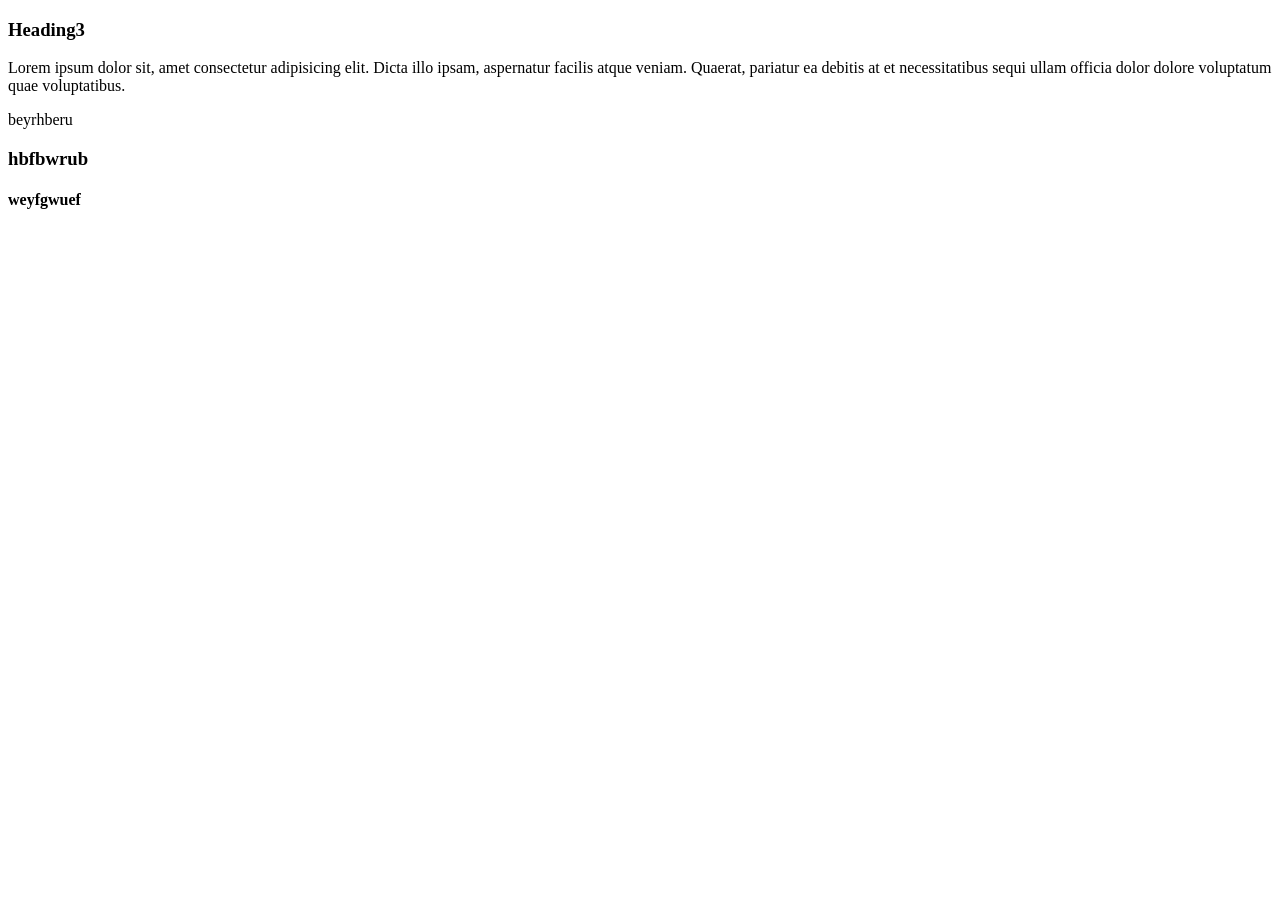
<file: index.html>
<!-- <!DOCTYPE html>
<html lang="en">
<head>
    <meta charset="UTF-8">
    <meta name="viewport" content="width=device-width, initial-scale=1.0">
    <title>Document</title>
</head>
<body>
    <audio controls src="">Music</audio>
    <video controls src=""></video>
    <iframe src="https://youtu.be/OeBOYFlUep4?si=-pj7hKRkvdbtInVi" frameborder="0"></iframe>
</body>
</html> -->

<!doctype html>
<html lang="en">
  <head>
    <meta charset="UTF-8" />
    <meta name="viewport" content="width=device-width, initial-scale=1.0" />
    <title>Document</title>
    <link rel="stylesheet" href="style.css">
     <!-- <style> 
        h3 {
            color: brown;
        }
        p {
            background-color: aqua;
        }
     </style> -->
  </head>
  <body>
    <!-- <h2 style="color: blue;">Heading 1</h2> -->
    <h3>
        Heading3
    </h3>
    <p id="p1">
      Lorem ipsum dolor sit, amet consectetur adipisicing elit. Dicta illo
      ipsam, aspernatur facilis atque veniam. Quaerat, pariatur ea debitis at et
      necessitatibus sequi ullam officia dolor dolore voluptatum quae
      voluptatibus.
    </p>
    <p>beyrhberu</p>
    <h3>hbfbwrub</h3>
    <h4 class="heading4">weyfgwuef</h4>
  </body>
</html>
</file>
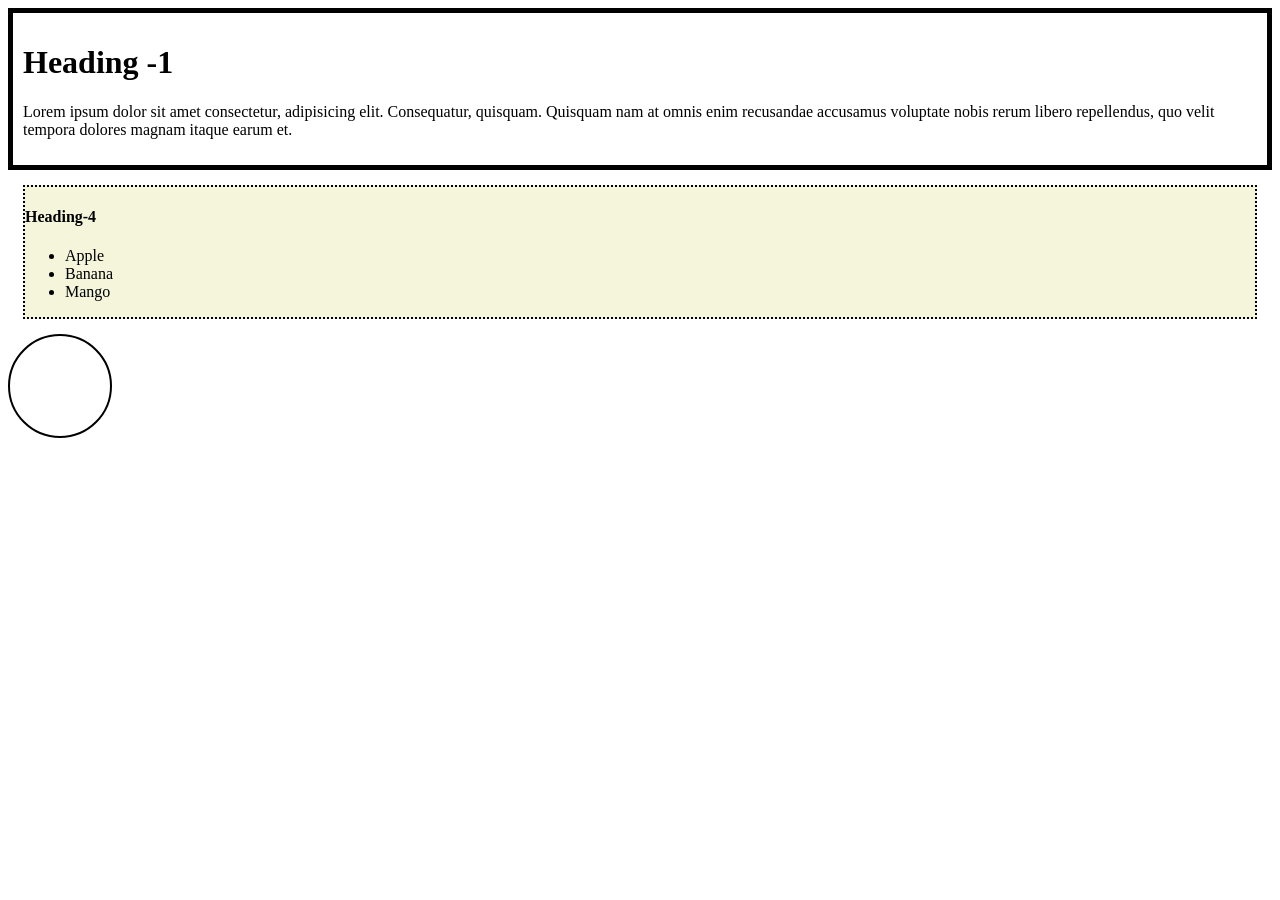
<file: boxModel.html>
<!doctype html>
<html lang="en">
  <head>
    <meta charset="UTF-8" />
    <meta name="viewport" content="width=device-width, initial-scale=1.0" />
    <title>Box Model in CSS</title>
    <link rel="stylesheet" href="style.css" />
  </head>
  <body>
    <div id="div1">
      <h1>Heading -1</h1>
      <p>
        Lorem ipsum dolor sit amet consectetur, adipisicing elit. Consequatur,
        quisquam. Quisquam nam at omnis enim recusandae accusamus voluptate
        nobis rerum libero repellendus, quo velit tempora dolores magnam itaque
        earum et.
      </p>
    </div>
    <div id="div2">
      <h4>Heading-4</h4>
      <ul>
        <li>Apple</li>
        <li>Banana</li>
        <li>Mango</li>
      </ul>
    </div>
    <div id="div3">
       
    </div>
  </body>
</html>
</file>
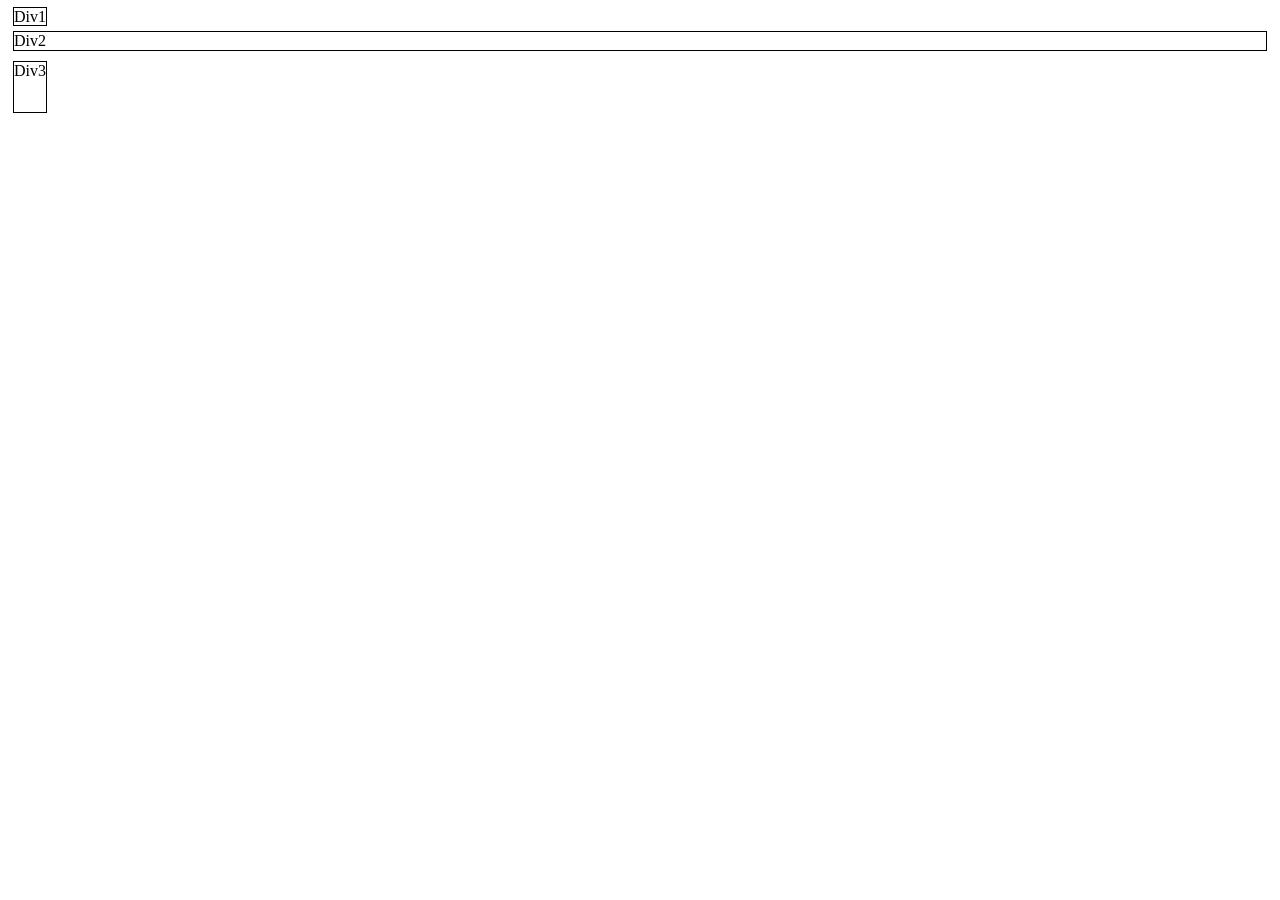
<file: displayProp.html>
<!DOCTYPE html>
<html lang="en">
<head>
    <meta charset="UTF-8">
    <meta name="viewport" content="width=device-width, initial-scale=1.0">
    <title>Display Properties in CSS</title>
    <link rel="stylesheet" href="display.css">
</head>
<body>
    <!-- Display Properties
    1. Inline
    2. Block
    3. Inline-block
    4. None -->
    <div class="divs" id="div1">Div1</div>
    <div class="divs" id="div2">Div2</div>
    <div class="divs" id="div3">Div3</div>
    <div class="divs" id="div4">Div4</div>
</body>
</html>
</file>
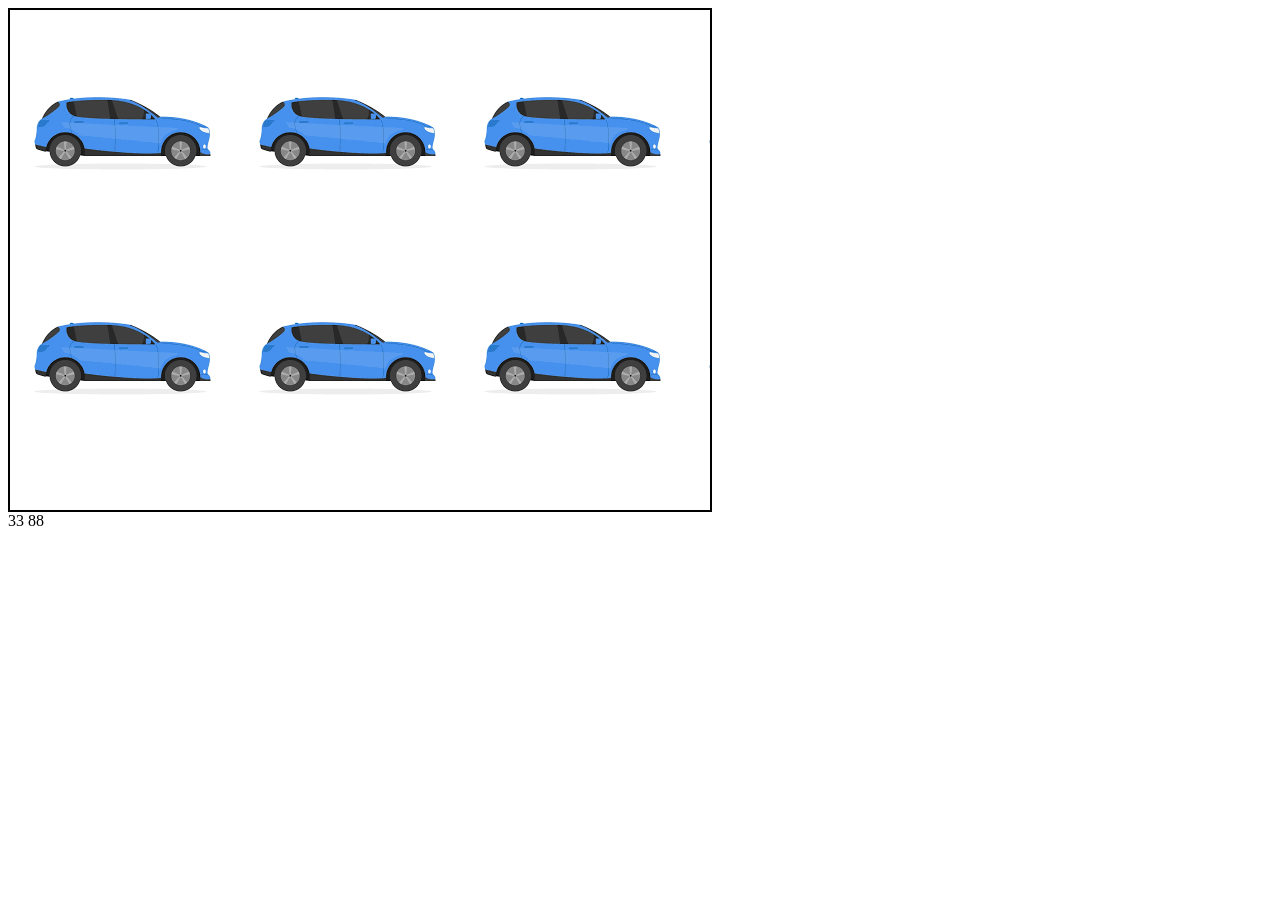
<file: flexbox.html>
<!DOCTYPE html>
<html lang="en">
<head>
    <meta charset="UTF-8">
    <meta name="viewport" content="width=device-width, initial-scale=1.0">
    <title>Flexbox</title>
    <link rel="stylesheet" href="flexbox.css">
</head>
<body>
    <!-- <div id="mainContainer">
        <div class="box" style="background-color: blue;">Box1</div>
        <div class="box" style="background-color: brown;">Box2</div>
        <div class="box" style="background-color: chocolate;">Box3</div>
        <div class="box" style="background-color: green;">Box4</div>
    </div> -->
    <div class="div2">

    </div>33
</body>
</html>88
</file>
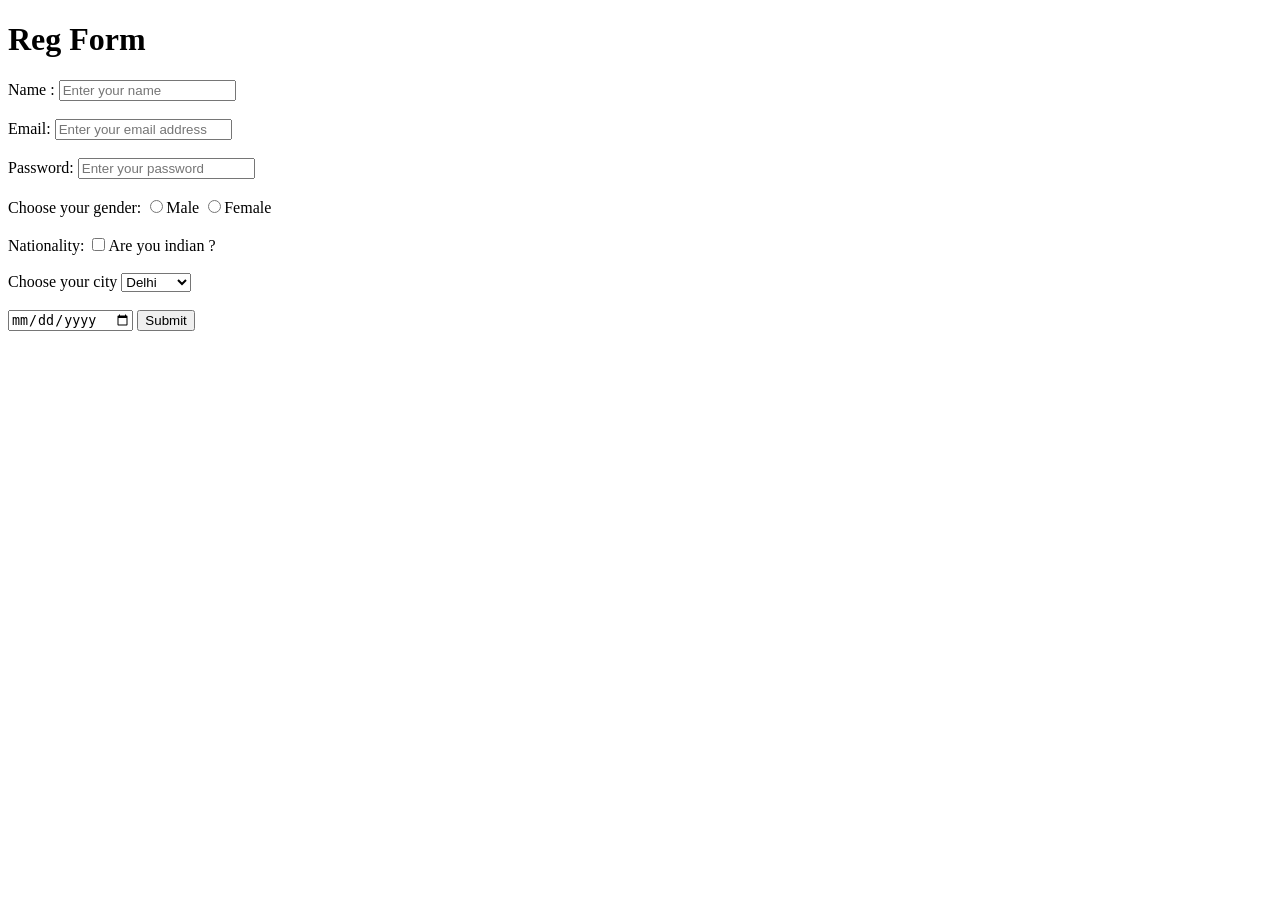
<file: forms.html>
<!doctype html>
<html lang="en">
  <head>
    <meta charset="UTF-8" />
    <meta name="viewport" content="width=device-width, initial-scale=1.0" />
    <title>Document</title>
    <link rel="stylesheet" href="style.css">
  </head>
  <body>
    <div>
      <h1>Reg Form</h1>
      <form>
        <label for="name">Name : </label>
        <input
          type="text"
          placeholder="Enter your name"
          id="name"
        /><br /><br />

        <label id="email">Email: </label>
        <input
          type="email"
          placeholder="Enter your email address"
          name="email"
          required
        /><br /><br />

        <label>Password: </label>
        <input type="password" placeholder="Enter your password" /><br /><br />

        <label>Choose your gender: </label>
        <input type="radio" />Male <input type="radio" />Female<br /><br />

        <label>Nationality: </label>
        <input type="checkbox" />Are you indian ?<br /><br />

        <label>Choose your city</label>
        <select name="" id="city">
          <option value="delhi">Delhi</option>
          <option value="mohali">Mohali</option>
          <option value="ludiana">Ludiana</option></select
        ><br /><br />

        <input type="date">
        <button type="submit">Submit</button>
      </form>
    </div>
  </body>
</html>
</file>
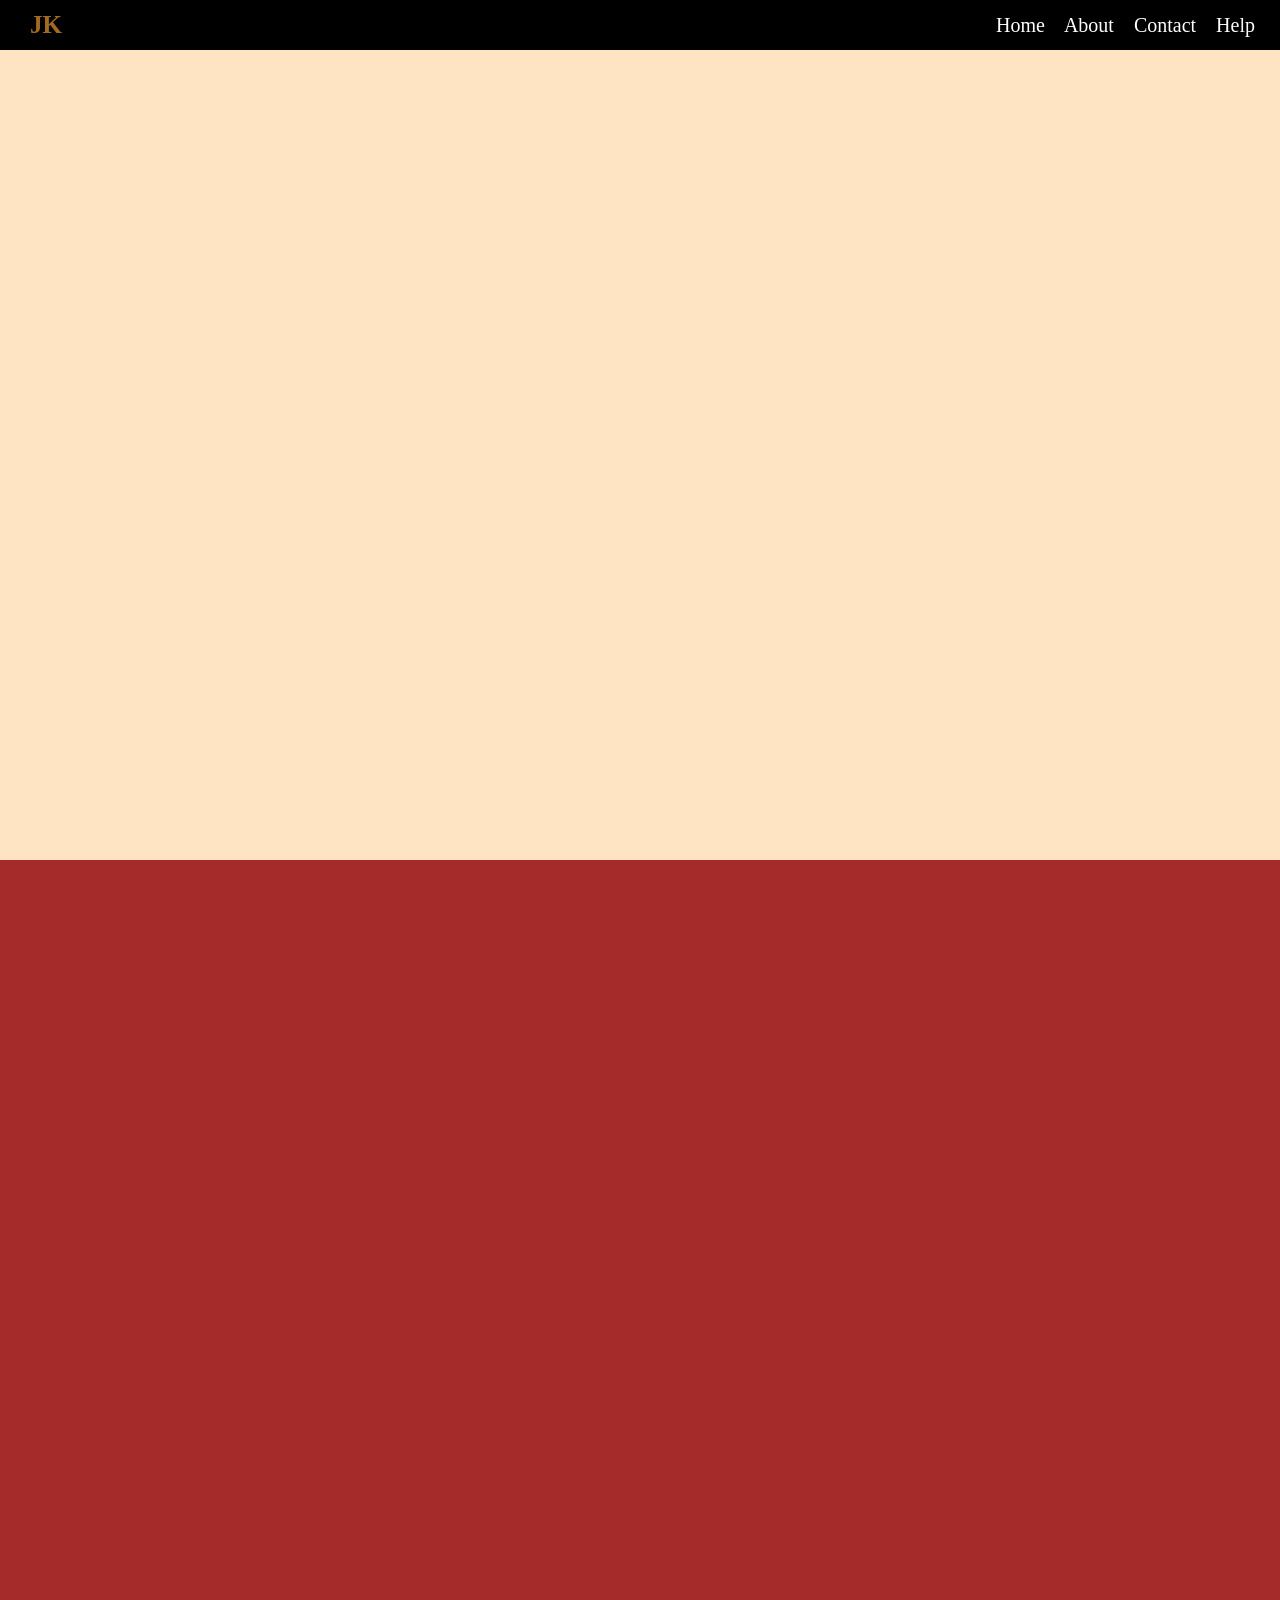
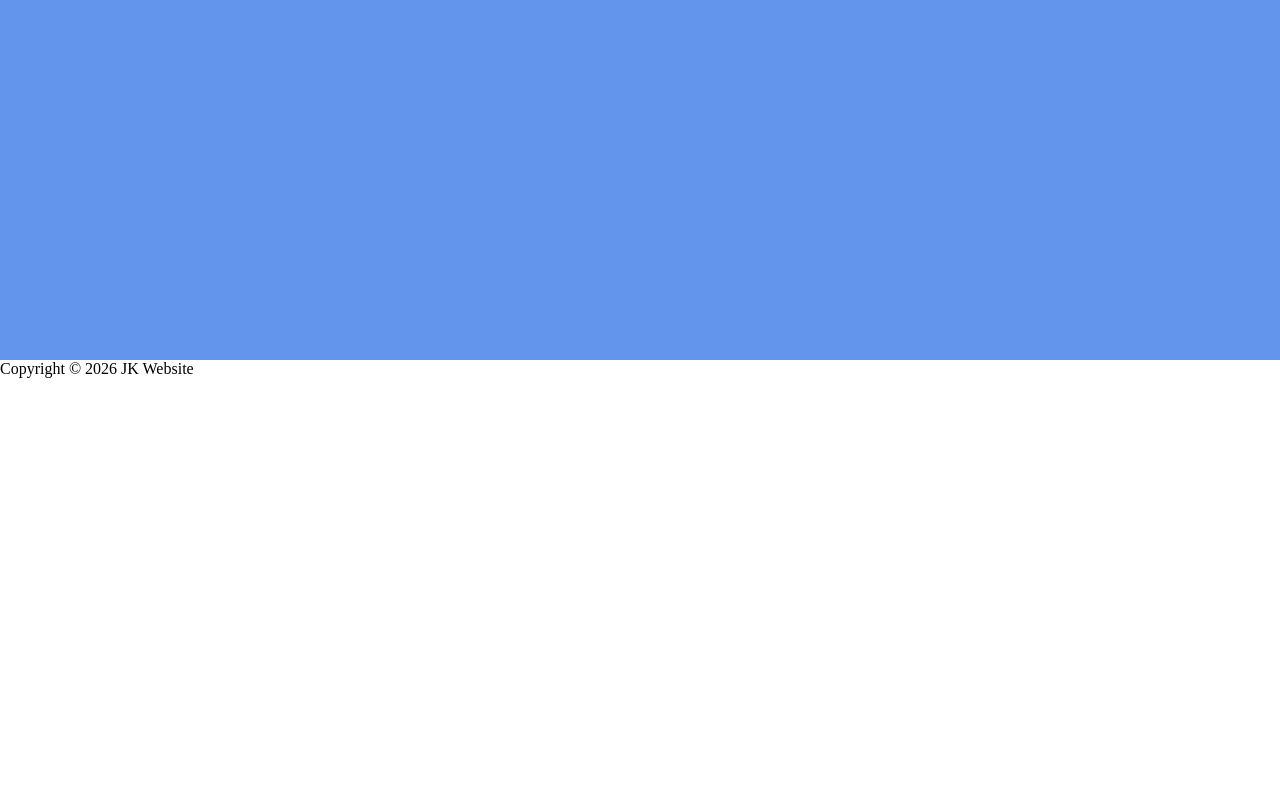
<file: navbar.html>
<!doctype html>
<html lang="en">
  <head>
    <meta charset="UTF-8" />
    <meta name="viewport" content="width=device-width, initial-scale=1.0" />
    <title>Navbar</title>
    <style>
      * {
        margin: 0;
        padding: 0;
        box-sizing: border-box;
        scroll-behavior: smooth;
      }
      #mainContainer {
        background-color: black;
        color: white;
        display: flex;
        height: 50px;
        justify-content: space-between;
        align-items: center;
        font-size: 20px;
        padding: 10px;
      }
      a {
        text-decoration: none;
        color: white;
        margin-right: 15px;
      }
      a:hover {
        color: rgb(163, 107, 34);
        font-size: 22px;
      }
      p {
        margin-left: 20px;
        color: rgb(163, 107, 34);
        font-weight: 900;
        font-size: 25px;
      }

      #home{
        height: 90vh;
        background-color: bisque ;
      }

       #about{
        height: 100vh;
        background-color: brown;
        
      }

       #contact{
        height: 100vh;
        background-color:chocolate ;
        
      }

       #help{
        height: 100vh;
        background-color: cornflowerblue;
      }

      footer {
        height: 50vh;
      }
    </style>
  </head>
  <body>
    <header id="mainContainer">
      <div id="logo">
        <p>JK</p>
      </div>
      <div id="items">
        <a href="#home">Home</a>
        <a href="#about">About</a>
        <a href="#contact">Contact</a>
        <a href="#help">Help</a>
      </div>
    </header>
    <main>
      <section id="home"></section>
      <section id="about"></section>
      <section id="contact"></section>
      <section id="help"></section>
    </main>
    <footer>
        Copyright © 2026 JK Website
    </footer>
  </body>
</html>
</file>
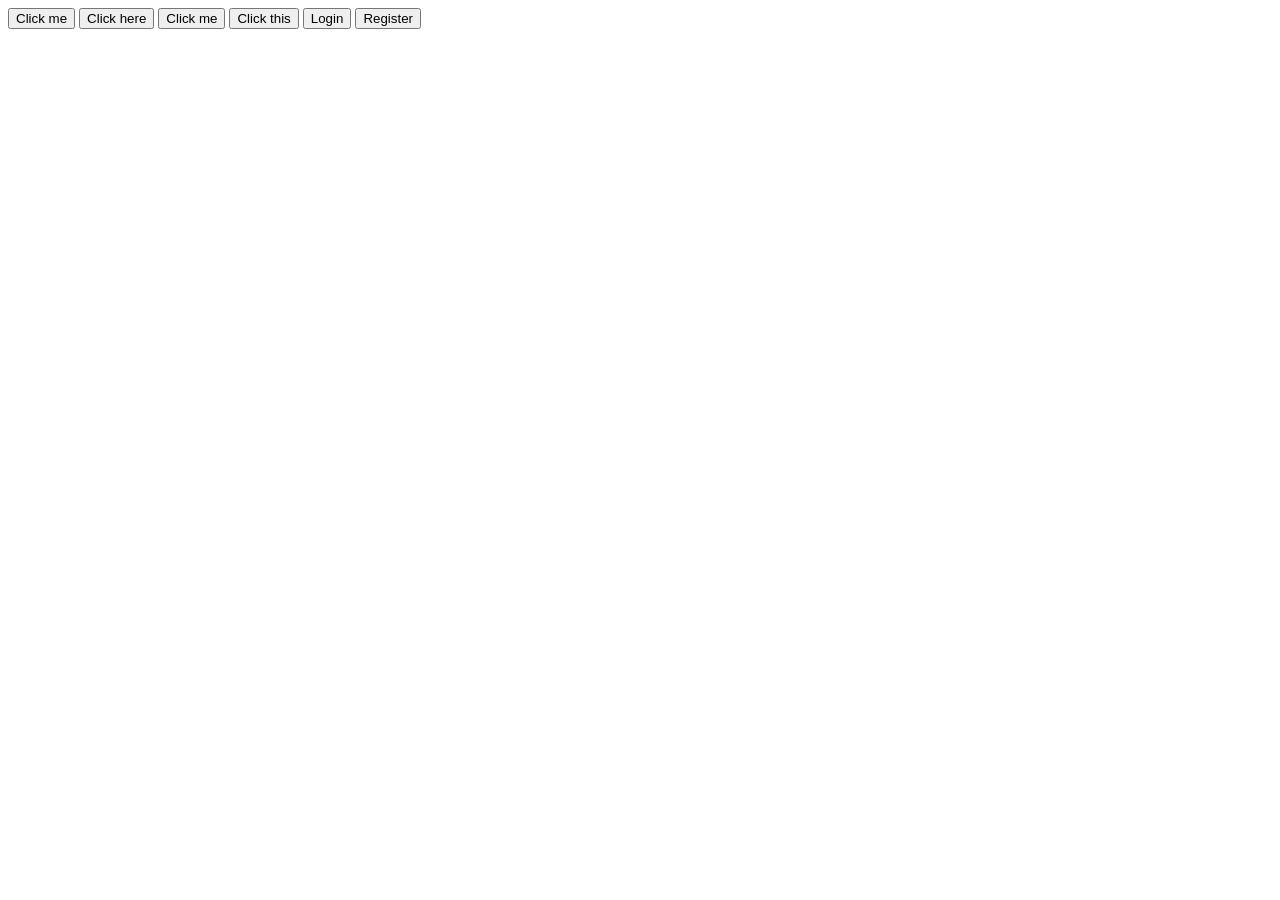
<file: JS/events.html>
<!DOCTYPE html>
<html lang="en">
<head>
    <meta charset="UTF-8">
    <meta name="viewport" content="width=device-width, initial-scale=1.0">
    <title>Events</title>
</head>
<body>
    <!-- inline events -->
    <button onclick="console.log('Button wa s clicked')">Click me</button>
    <button onclick="alert('Btn was clicked')">Click here</button>

    <button onclick="sayHelloo()">Click me</button>

    <button id="btn1">Click this</button>
    <button id="login">Login</button>
    <button id="register">Register</button>
    <script src="events.js"></script>
</body>
</html>
</file>
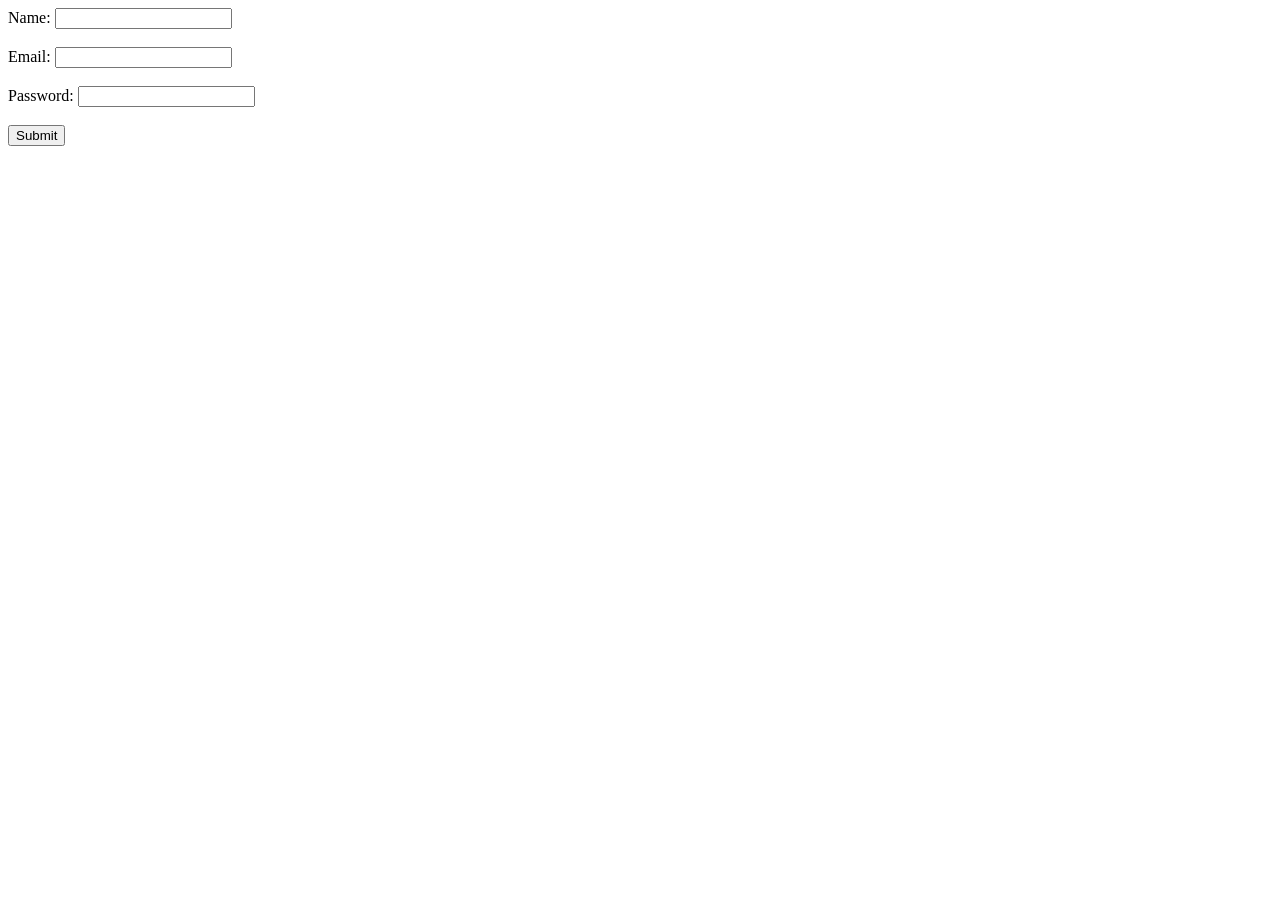
<file: JS/formValidation.html>
<!doctype html>
<html>
  <head>
    <title>Form Validation</title>
  </head>
  <body>
    <form onsubmit="return validateForm();">
      Name: <input type="text" id="name"/><br /><br />
      Email: <input type="text" id="email" /><br /><br />
      Password: <input type="password" id="password" /><br /><br />
      <input type="submit" value="Submit" />
    </form>

    <script src="formValidation.js"></script>
  </body>
</html>
</file>
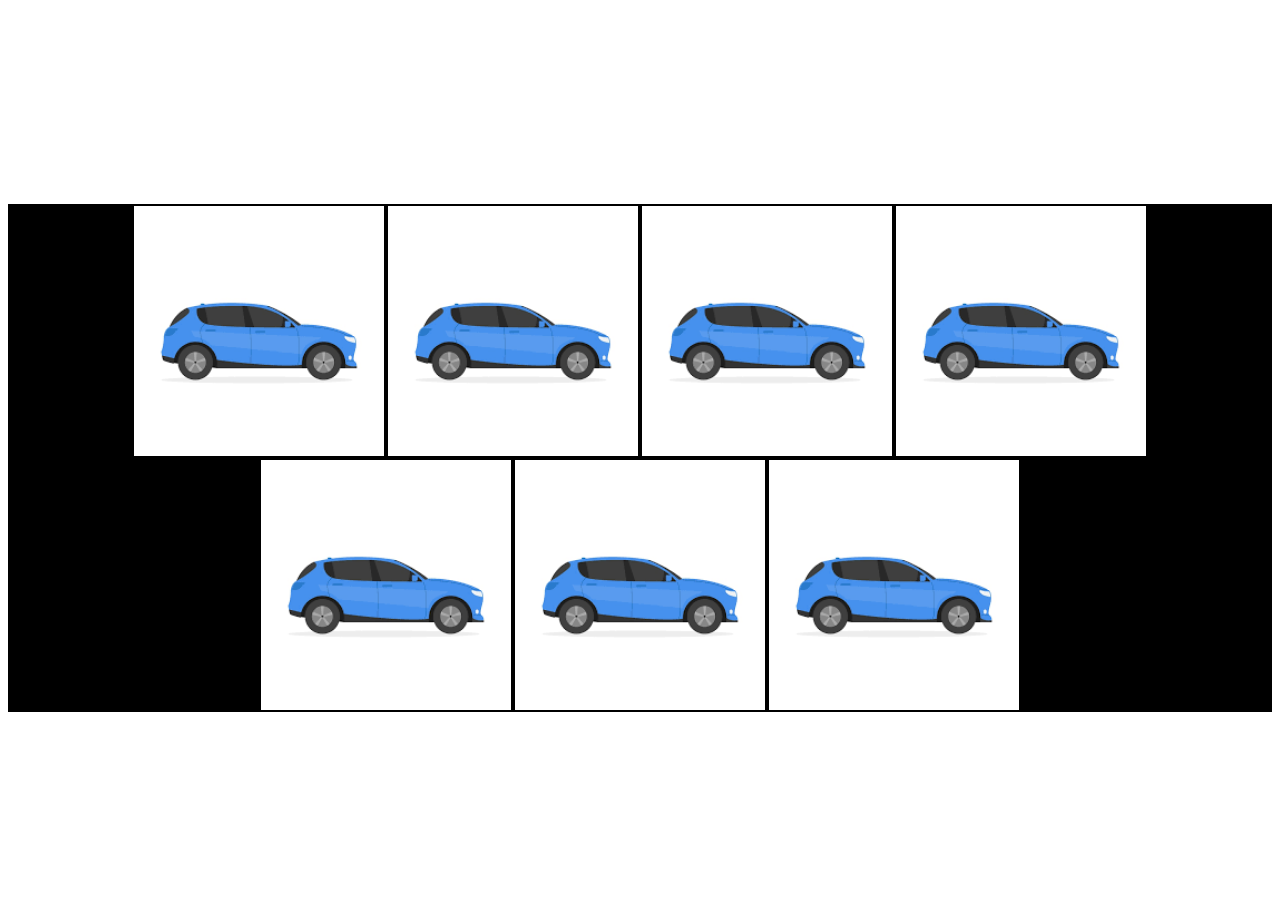
<file: JS/index2.html>
<!doctype html>
<html lang="en">
  <head>
    <meta charset="UTF-8" />
    <meta name="viewport" content="width=device-width, initial-scale=1.0" />
    <title>Document</title>
    <link rel="stylesheet" href="index2.css" />
  </head>
  <body>
    <div class="container">
      <div class="parent">
        <img src="car_img.png" class="img" />
        <img src="car_img.png" class="img" />
        <img src="car_img.png" class="img" />
        <img src="car_img.png" class="img" />
        <img src="car_img.png" class="img" />
        <img src="car_img.png" class="img" />
        <img src="car_img.png" class="img" />
      </div>
    </div>
  </body>
</html>
</file>
<file: style.css>
/* h3 {
    color: chocolate;
} */

/* #email {
    color: blue;
    text-decoration: underline;
} */

/* label {
    color: brown;
} */

#div1 {
    /* border-width: 2px;
    border-style: solid;
    border-color: black; */
    border: 5px solid black;
    /* height: 300px;
    width: 800px; */
    padding: 10px;
}

#div2 {
    border: 2px dotted black;
    /* margin: 10px 5px 10px 5px; */
    margin: 15px;
    background-color: beige;
}

#div3 {
    height: 100px;
    width: 100px;
    border: 2px solid black;
    /* border-radius: 20px; */
    border-radius: 50%;
}
</file>
<file: display.css>
.divs {
    /* height: 50px;
    width: 50px; */
    border: 1px solid black;
    margin: 5px;
}

#div1 {
    display: inline;
    height: 50px;
}

#div2 {
    display: block;
}

#div3 {
    display: inline-block;
    height: 50px;
}

#div4 {
    /* display: none; */
    visibility: hidden;
}
</file>
<file: flexbox.css>
#mainContainer {
    border: 2px solid black;
    height: 500px;
    width: 500px;
    display: flex;
    flex-direction: row ;
    justify-content: space-evenly;
    align-items:flex-end;
}
.box {
    height: 100px;
    width: 100px;
    border: 2px solid black;
}

.div2 {
    height: 500px;
    width: 700px;
    border: 2px solid black;
    /* background-image: url("https://img.magnific.com/premium-vector/blue-car-flat-style-illustration-isolated-white-background_108231-795.jpg?semt=ais_hybrid&w=740&q=80"); */
    background-image: url("car_img.png");
    /* background-size: auto; */
}
</file>
<file: JS/index2.css>
.container {
    display: flex;
    align-items: center;
    height: 100vh;
}
.parent {
    display: flex;
    flex-wrap: wrap;
    align-items: center;
    justify-content: center;
    background-color: black;
}

.img {
    height: 250px;
    width: 250px;
    border: 2px solid black;
}
</file>
